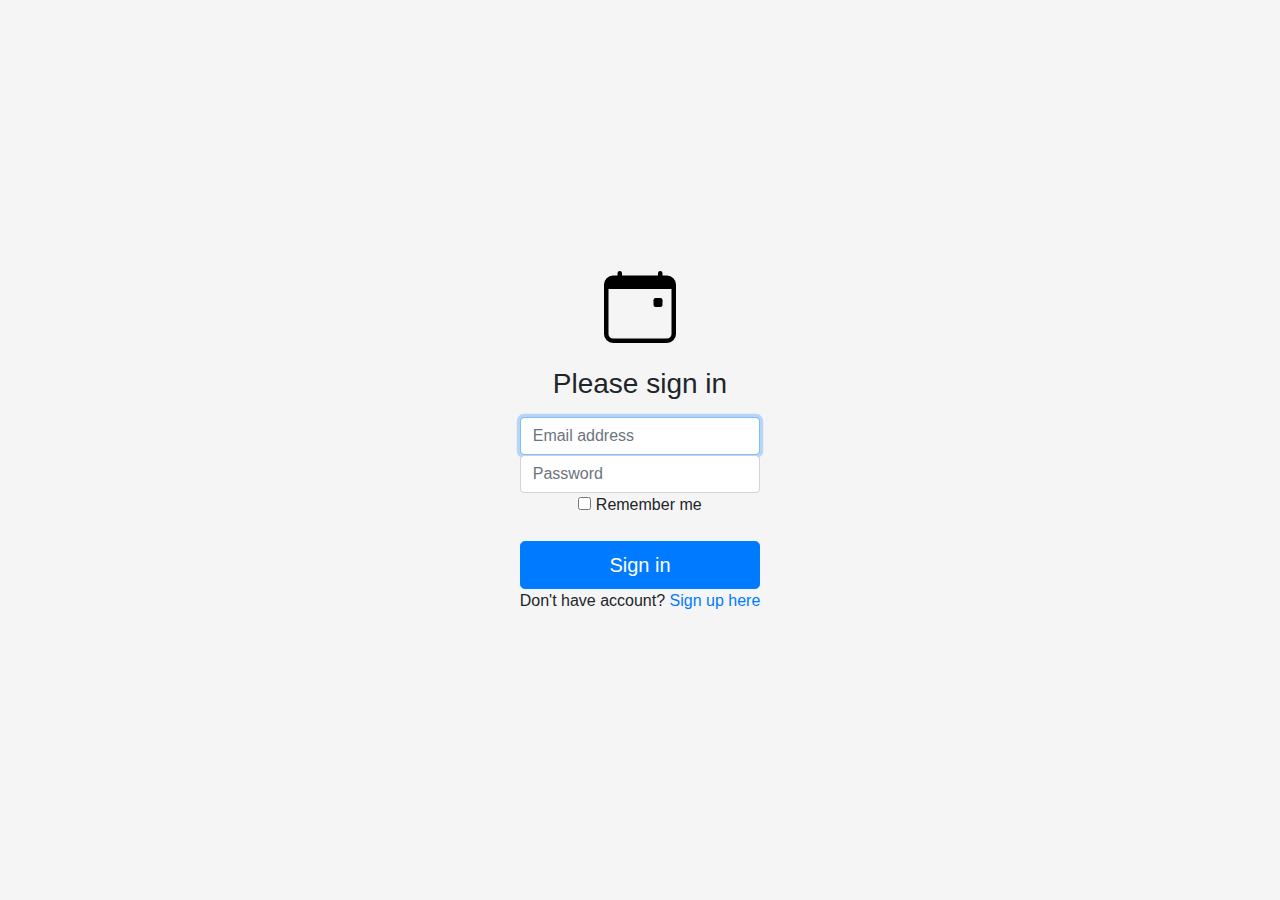
<file: target/holidayWeb-1.0-SNAPSHOT/login.html>
<!doctype html>
<html lang="en">
  <head>
    <meta charset="utf-8">
    <meta http-equiv="X-UA-Compatible" content="IE=edge,chrome=1">
    <meta name="viewport" content="width=device-width, initial-scale=1, shrink-to-fit=no">
    <meta name="description" content="">
    <meta name="author" content="">

    <link rel="icon" href="/docs/4.0/assets/img/favicons/favicon.ico">

    <title>Leaves Managment</title>

    <link rel="canonical" href="https://getbootstrap.com/docs/4.0/examples/sign-in/">


    <!-- Bootstrap core CSS -->
    <link href="css/bootstrap.min.css" rel="stylesheet">

    <!-- Custom styles for this template -->
    <link href="css/signin.css" rel="stylesheet">
  </head>

  <body class="text-center">
    <!--form class="form-signin"-->
      <form action="UserrServlet" method="post">

      <img class="mb-4" src="img/calendar-event.svg" alt="" width="72" height="72">
      <h1 class="h3 mb-3 font-weight-normal">Please sign in</h1>
      <label for="inputLogin" class="sr-only">Email address</label>
      <input type="text" id="inputLogin" class="form-control" placeholder="Email address" name="inputEmail" required autofocus>
      <label for="inputPassword" class="sr-only">Password</label>
      <input type="password" id="inputPassword" class="form-control" placeholder="Password" name="inputPassword" required>
      <div class="checkbox mb-3">
        <label>
          <input type="checkbox" value="remember-me"> Remember me
        </label>
      </div>
      <button class="btn btn-lg btn-primary btn-block" type="submit">Sign in</button>
      <div class="form-group">
      <p class="text-center">Don't have account? <a href="register.jsp" id="signup">Sign up here</a></p>
                          </div>

    </form>

  </body>
</html>
</file>
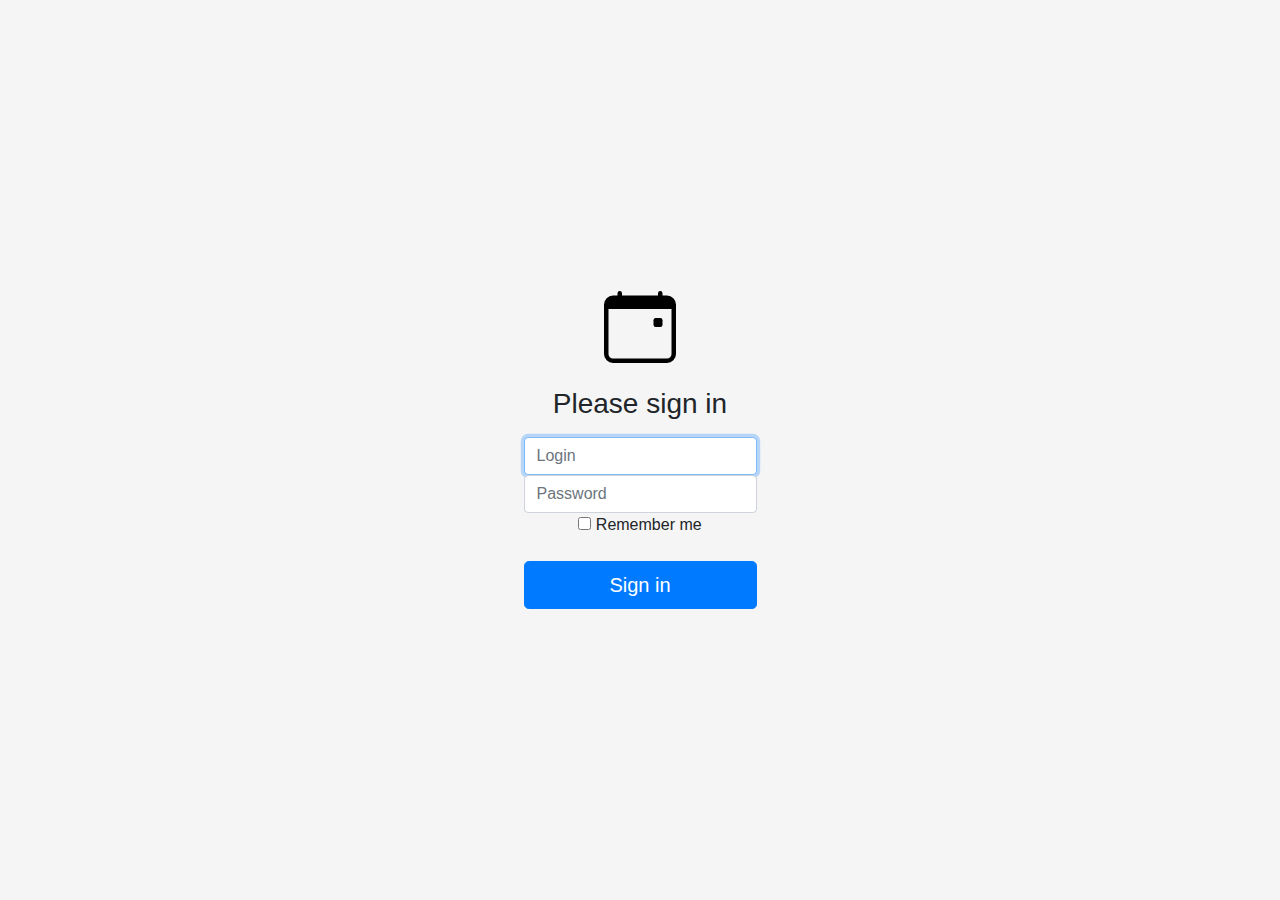
<file: target/holidayWeb-1.0-SNAPSHOT/loginAdmin.html>
<!doctype html>
<html lang="en">
  <head>
    <meta charset="utf-8">
    <meta http-equiv="X-UA-Compatible" content="IE=edge,chrome=1">
    <meta name="viewport" content="width=device-width, initial-scale=1, shrink-to-fit=no">
    <meta name="description" content="">
    <meta name="author" content="">

    <link rel="icon" href="/docs/4.0/assets/img/favicons/favicon.ico">

    <title>Leaves Managment</title>

    <link rel="canonical" href="https://getbootstrap.com/docs/4.0/examples/sign-in/">


    <!-- Bootstrap core CSS -->
    <link href="css/bootstrap.min.css" rel="stylesheet">

    <!-- Custom styles for this template -->
    <link href="css/signin.css" rel="stylesheet">
  </head>

  <body class="text-center">
    <!--form class="form-signin"-->
      <form action="AdminServlet" method="post">

      <img class="mb-4" src="img/calendar-event.svg" alt="" width="72" height="72">
      <h1 class="h3 mb-3 font-weight-normal">Please sign in</h1>
      <label for="inputLogin" class="sr-only">Login</label>
      <input type="text" id="inputLogin" class="form-control" placeholder="Login" name="inputLogin" required autofocus>
      <label for="inputPassword" class="sr-only">Password</label>
      <input type="password" id="inputPassword" class="form-control" placeholder="Password" name="inputPassword" required>
      <div class="checkbox mb-3">
        <label>
          <input type="checkbox" value="remember-me"> Remember me
        </label>
      </div>
      <button class="btn btn-lg btn-primary btn-block" type="submit">Sign in</button>


    </form>

  </body>
</html>
</file>
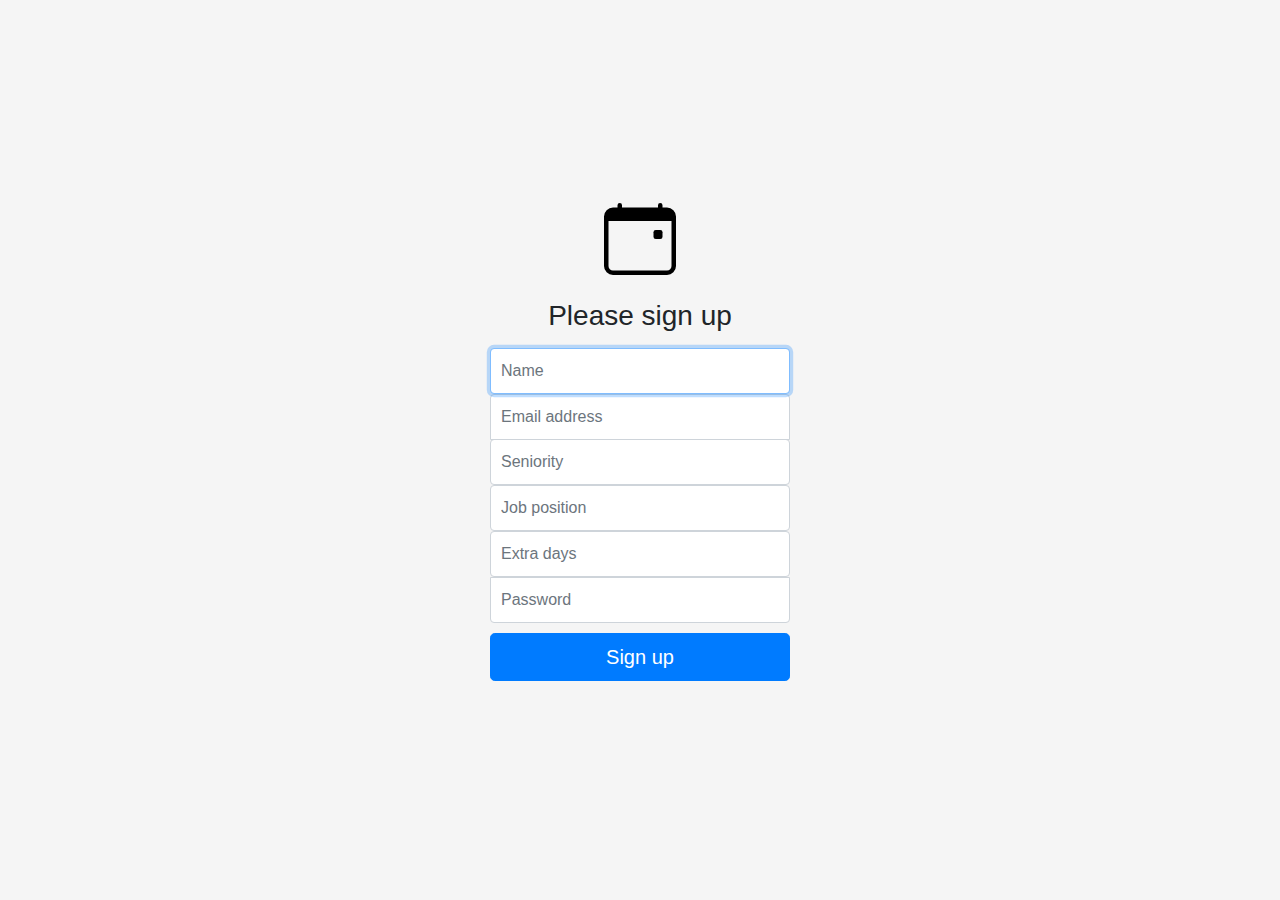
<file: target/holidayWeb-1.0-SNAPSHOT/register.html>
<!doctype html>
<html lang="en">
  <head>
    <meta charset="utf-8">
    <meta name="viewport" content="width=device-width, initial-scale=1, shrink-to-fit=no">
    <meta name="description" content="">
    <meta name="author" content="">
    <link rel="icon" href="/docs/4.0/assets/img/favicons/favicon.ico">

    <title>Leaves Managment</title>

    <link rel="canonical" href="https://getbootstrap.com/docs/4.0/examples/sign-in/">

    <!-- Bootstrap core CSS -->
    <link href="css/bootstrap.min.css" rel="stylesheet">

    <!-- Custom styles for this template -->
    <link href="css/signin.css" rel="stylesheet">
  </head>

  <body class="text-center">
    <form class="form-signin">
      <img class="mb-4" src="calendar-event.svg" alt="" width="72" height="72">
      <h1 class="h3 mb-3 font-weight-normal">Please sign up</h1>
      <label for="inputName" class="sr-only">Name</label>
      <input type="name" id="inputName" class="form-control" placeholder="Name" required autofocus>
      <label for="inputEmail" class="sr-only">Email address</label>
      <input type="email" id="inputEmail" class="form-control" placeholder="Email address" required autofocus>
      <label for="inputSeniority" class="sr-only">Seniority</label>
      <input type="seniority" id="inputSeniority" class="form-control" placeholder="Seniority" required autofocus>
      <label for="inputJobPosition" class="sr-only">Job Position</label>
      <input type="jobPosition" id="inputJobPosition" class="form-control" placeholder="Job position" required autofocus>

      <label for="inputExtraDays" class="sr-only">Extra days</label>
      <input type="extraDays" id="inputExtraDays" class="form-control" placeholder="Extra days" required autofocus>
      <label for="inputPassword" class="sr-only">Password</label>
      <input type="password" id="inputPassword" class="form-control" placeholder="Password" required autofocus>


      <button class="btn btn-lg btn-primary btn-block" type="submit">Sign up</button>
      <div class="form-group"/>


    </form>
  </body>
</html>
</file>
<file: target/holidayWeb-1.0-SNAPSHOT/css/signin.css>
html,
body {
  height: 100%;
}

body {
  display: -ms-flexbox;
  display: -webkit-box;
  display: flex;
  -ms-flex-align: center;
  -ms-flex-pack: center;
  -webkit-box-align: center;
  align-items: center;
  -webkit-box-pack: center;
  justify-content: center;
  padding-top: 40px;
  padding-bottom: 40px;
  background-color: #f5f5f5;
}

.form-signin {
  width: 100%;
  max-width: 330px;
  padding: 15px;
  margin: 0 auto;
}
.form-signin .checkbox {
  font-weight: 400;
}
.form-signin .form-control {
  position: relative;
  box-sizing: border-box;
  height: auto;
  padding: 10px;
  font-size: 16px;
}
.form-signin .form-control:focus {
  z-index: 2;
}
.form-signin input[type="email"] {
  margin-bottom: -1px;
  border-bottom-right-radius: 0;
  border-bottom-left-radius: 0;
}
.form-signin input[type="password"] {
  margin-bottom: 10px;
  border-top-left-radius: 0;
  border-top-right-radius: 0;
}
</file>
